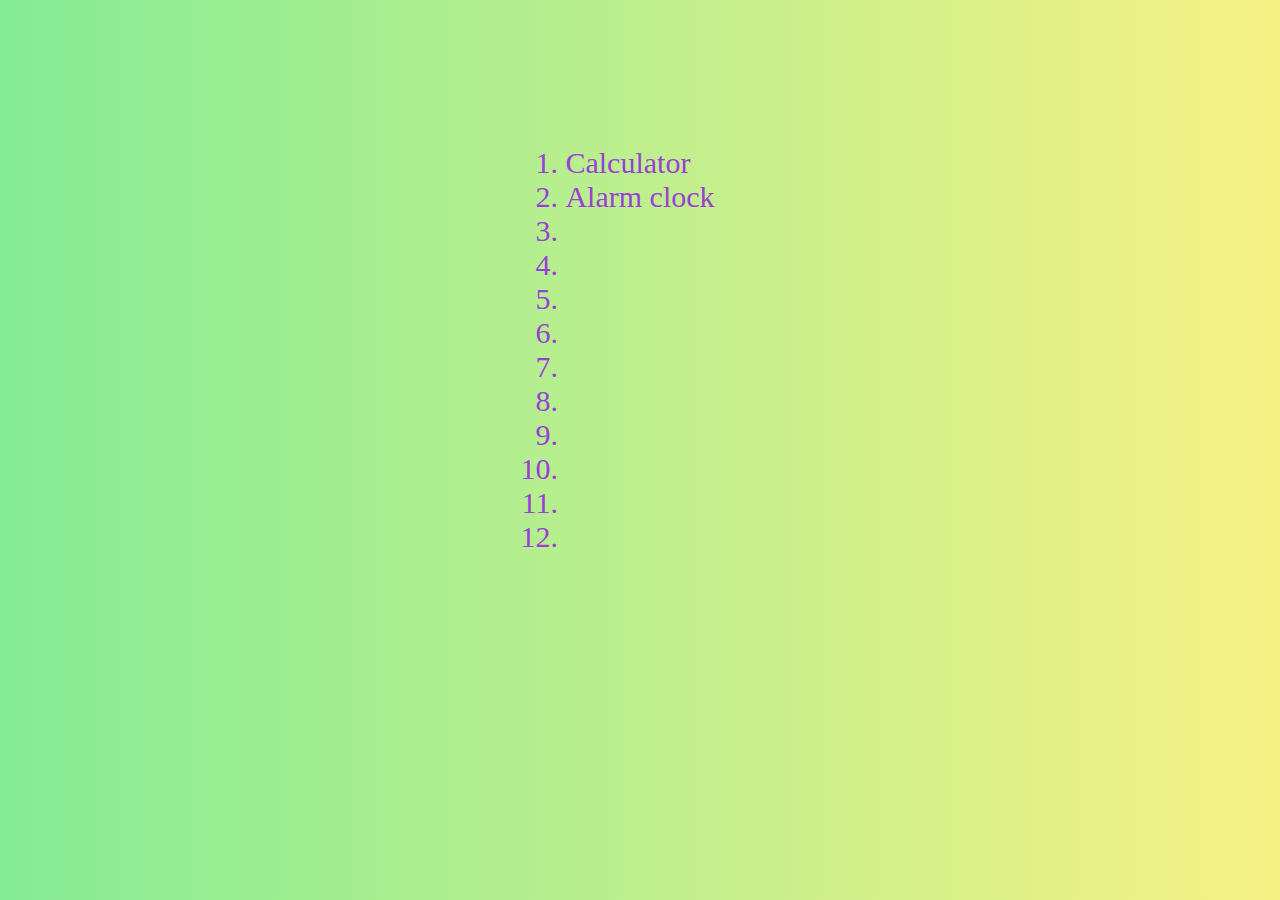
<file: index.html>
<!DOCTYPE html>
<html lang="en">
<head>
    <meta charset="UTF-8">
    <meta http-equiv="X-UA-Compatible" content="IE=edge">
    <meta name="viewport" content="width=device-width, initial-scale=1.0">
    <link rel="stylesheet" href="all.css">
    <title>projects</title>
</head>
<body>
<div class="container">
    <ol>
        <li><a href="./1 Vanilla-JavaScript-Calculator/index.html">Calculator</a></li>
        <li><a href="./2 alarm/timer.html">Alarm clock</a></li>
        <li><a></a></li>
        <li><a></a></li>
        <li><a></a></li>
        <li><a></a></li>
        <li><a></a></li>
        <li><a></a></li>
        <li><a></a></li>
        <li><a></a></li>
        <li><a></a></li>
        <li><a></a></li>
    </ol>
</div>
</body>
</html>
</file>
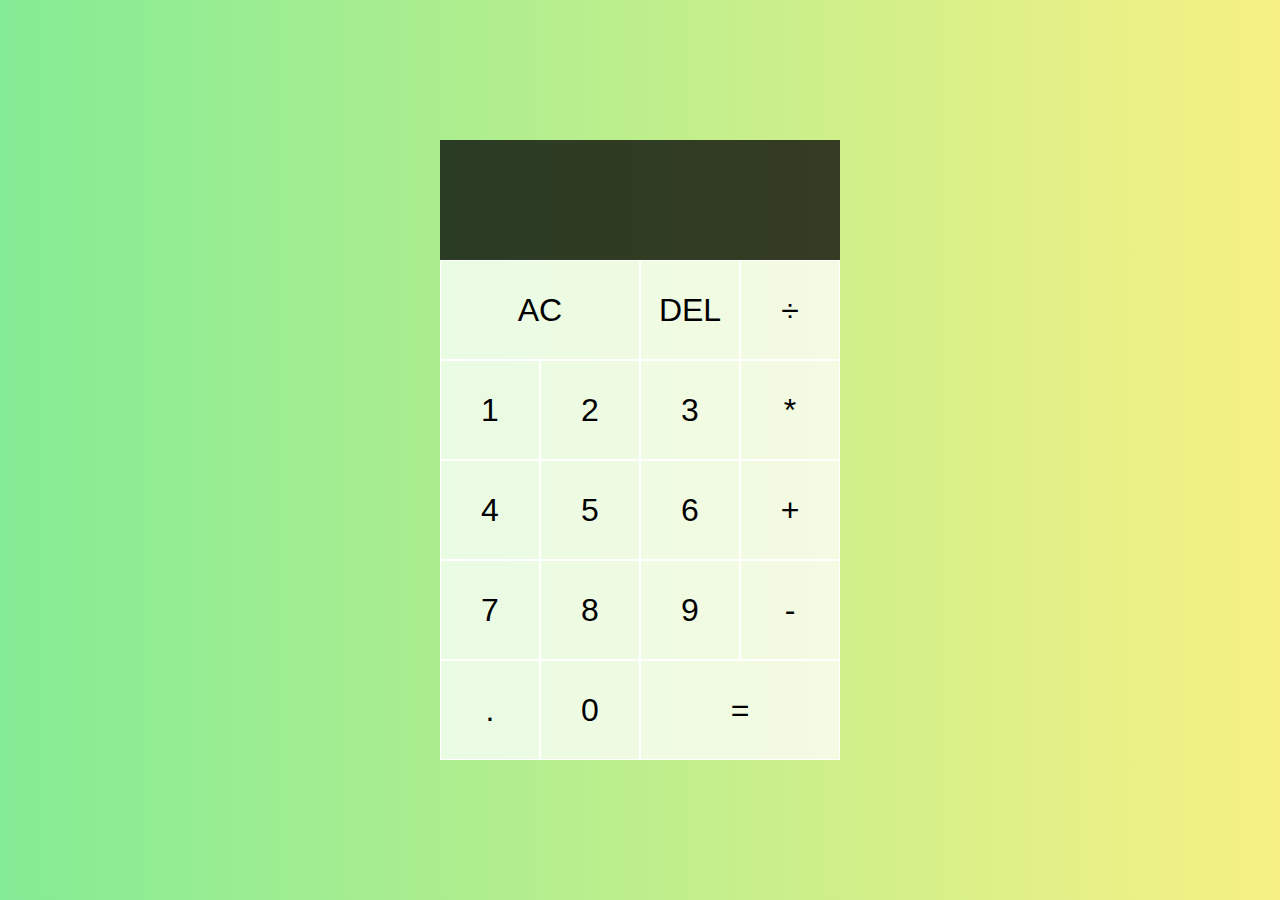
<file: 1 Vanilla-JavaScript-Calculator/index.html>
<!DOCTYPE html>
<html lang="en">
<head>
  <meta charset="UTF-8">
  <meta name="viewport" content="width=device-width, initial-scale=1.0">
  <meta http-equiv="X-UA-Compatible" content="ie=edge">
  <title>Calculator</title>
  <link href="styles.css" rel="stylesheet">
  <script src="script.js" defer></script>
</head>
<body>
  <div class="calculator-grid">
    <div class="output">
      <div data-previous-operand class="previous-operand"></div>
      <div data-current-operand class="current-operand"></div>
    </div>
    <button data-all-clear class="span-two">AC</button>
    <button data-delete>DEL</button>
    <button data-operation>÷</button>
    <button data-number>1</button>
    <button data-number>2</button>
    <button data-number>3</button>
    <button data-operation>*</button>
    <button data-number>4</button>
    <button data-number>5</button>
    <button data-number>6</button>
    <button data-operation>+</button>
    <button data-number>7</button>
    <button data-number>8</button>
    <button data-number>9</button>
    <button data-operation>-</button>
    <button data-number>.</button>
    <button data-number>0</button>
    <button data-equals class="span-two">=</button>
  </div>
</body>
</html>
</file>
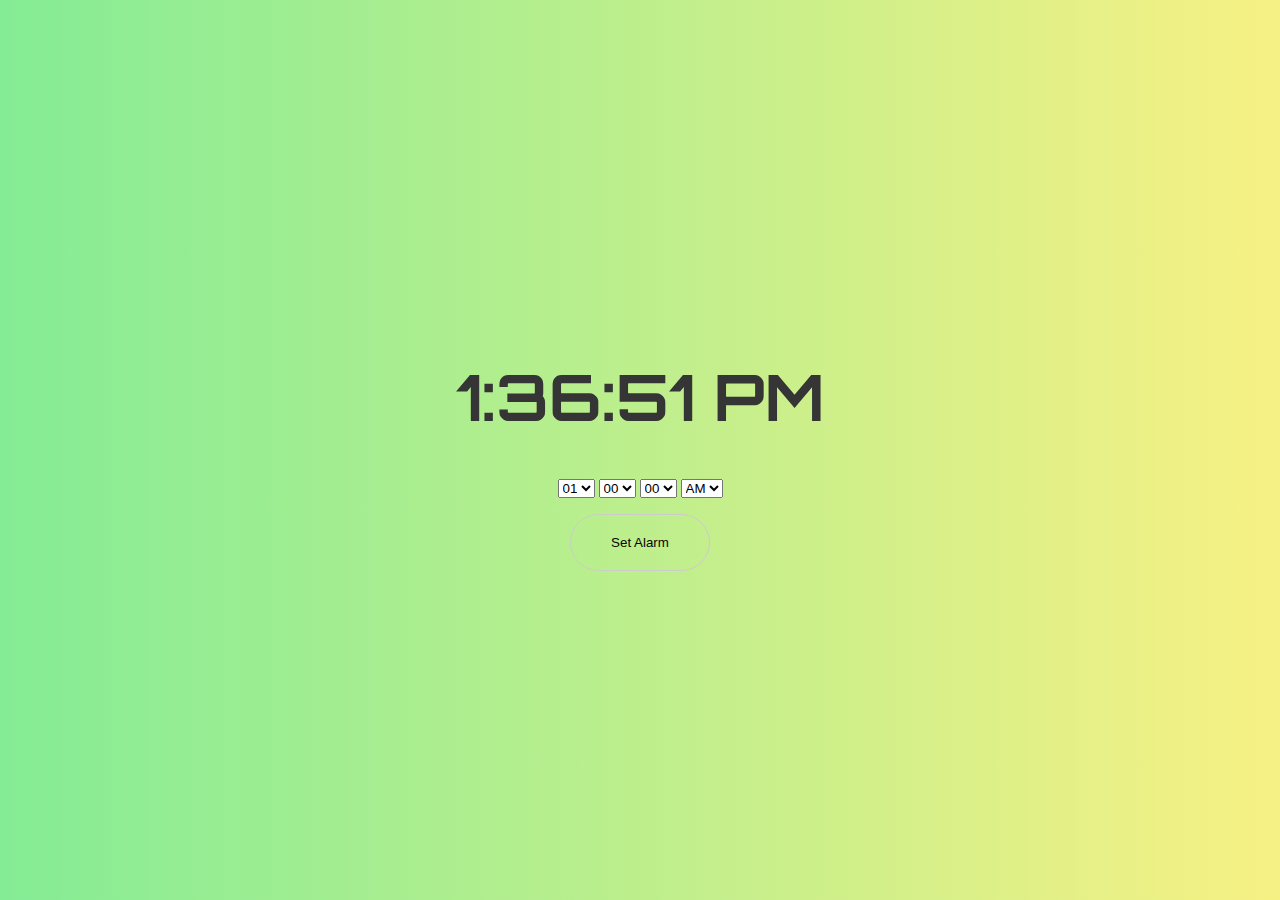
<file: 2 alarm/timer.html>
<!DOCTYPE html>
<html lang="en">
<head>
    <meta charset="UTF-8">
    <meta http-equiv="X-UA-Compatible" content="IE=edge">
    <meta name="viewport" content="width=device-width, initial-scale=1.0">
    <link rel="stylesheet" href="https://fonts.googleapis.com/css?family=Orbitron">
    <link rel="stylesheet" href="timer.css">
    <title>Clock</title>
</head>

<body>
  <div class="table">
    <div class="cell">
      <h1 id="clock" class="clock"></h1>
      <select id="hours"></select>
      <select id="minutes"></select>
      <select id="seconds"></select>
      <select id="ampm">
        <option value="AM">AM</option>
        <option value="PM">PM</option>
      </select>
      
      <p>
        <button id="snooze" class="hide">Snooze</button>
        <button id="startstop">Set Alarm</button>
      </p>
    </div>
  </div>
</body>
<script src="timer.js"></script>
</html>

</font>
</file>
<file: all.css>
*{
    padding: 0;
    margin: 0;
    box-sizing: border-box;
}

body {
   /* text-align: center; */
    background: linear-gradient(to right, #84ec95, #f7f184);
}

a{
    text-decoration: none;
    font-size: 30px;
    font-weight: 500;
    color:rgb(154, 62, 216);
}

a:visited{
    color:rgb(154, 62, 216);
}

li{
    margin: 0;
    padding: 0;
    font-size: 30px;
    font-weight: 500;
    color:rgb(154, 62, 216);
    /* list-style: none; */
}

.container{
    height: 700px;
    display: flex;
    justify-content: center;
    align-items: center;
    text-align: left;
}
</file>
<file: 1 Vanilla-JavaScript-Calculator/styles.css>
*, *::before, *::after {
  box-sizing: border-box;
  font-family: Gotham Rounded, sans-serif;
  font-weight: normal;
}

body {
  padding: 0;
  margin: 0;
  background: linear-gradient(to right, #84ec95, #f7f184);
}

.calculator-grid {
  display: grid;
  justify-content: center;
  align-content: center;
  min-height: 100vh;
  grid-template-columns: repeat(4, 100px);
  grid-template-rows: minmax(120px, auto) repeat(5, 100px);
}

.calculator-grid > button {
  cursor: pointer;
  font-size: 2rem;
  border: 1px solid white;
  outline: none;
  background-color: rgba(255, 255, 255, .75);
}

.calculator-grid > button:hover {
  background-color: rgba(255, 255, 255, .9);
}

.span-two {
  grid-column: span 2;
}

.output {
  grid-column: 1 / -1;
  background-color: rgba(0, 0, 0, .75);
  display: flex;
  align-items: flex-end;
  justify-content: space-around;
  flex-direction: column;
  padding: 10px;
  word-wrap: break-word;
  word-break: break-all;
}

.output .previous-operand {
  color: rgba(255, 255, 255, .75);
  font-size: 1.5rem;
}

.output .current-operand {
  color: white;
  font-size: 2.5rem;
}
</file>
<file: 2 alarm/timer.css>
html, body {
    height: 100%;
  }
  
  /* background */
  body {
    padding: 0;
    margin: 0;
    text-align: center;
    background: linear-gradient(to right, #84ec95, #f7f184);
  }
  
  
  /* header */
  h1 {
    font-family: 'Orbitron', sans-serif;
    font-size: 64px;
    color: rgb(53, 53, 53);
  }
  
  /* buttons */
  button {
    cursor: pointer;
    margin: 0 5px;
    padding: 20px 40px;
    background: transparent;
    border: 1px solid #ccc;
    border-radius: 80px;
    outline: 0;
    color: rgb(7, 5, 5);
    transition: all ease 300ms;
  }
  button:hover {
    color: #333;
    background: rgb(255, 255, 255);
  }
  
  /* center content vertically and horizontally */
  .table {
    display: table;
    width: 100%;
    height: 100%;
  }
  .cell {
    display: table-cell;
    vertical-align: middle;
    cursor: default;
  }
  
  /* variable misc classes */
  .hide {
    display: none;
  }
</file>
